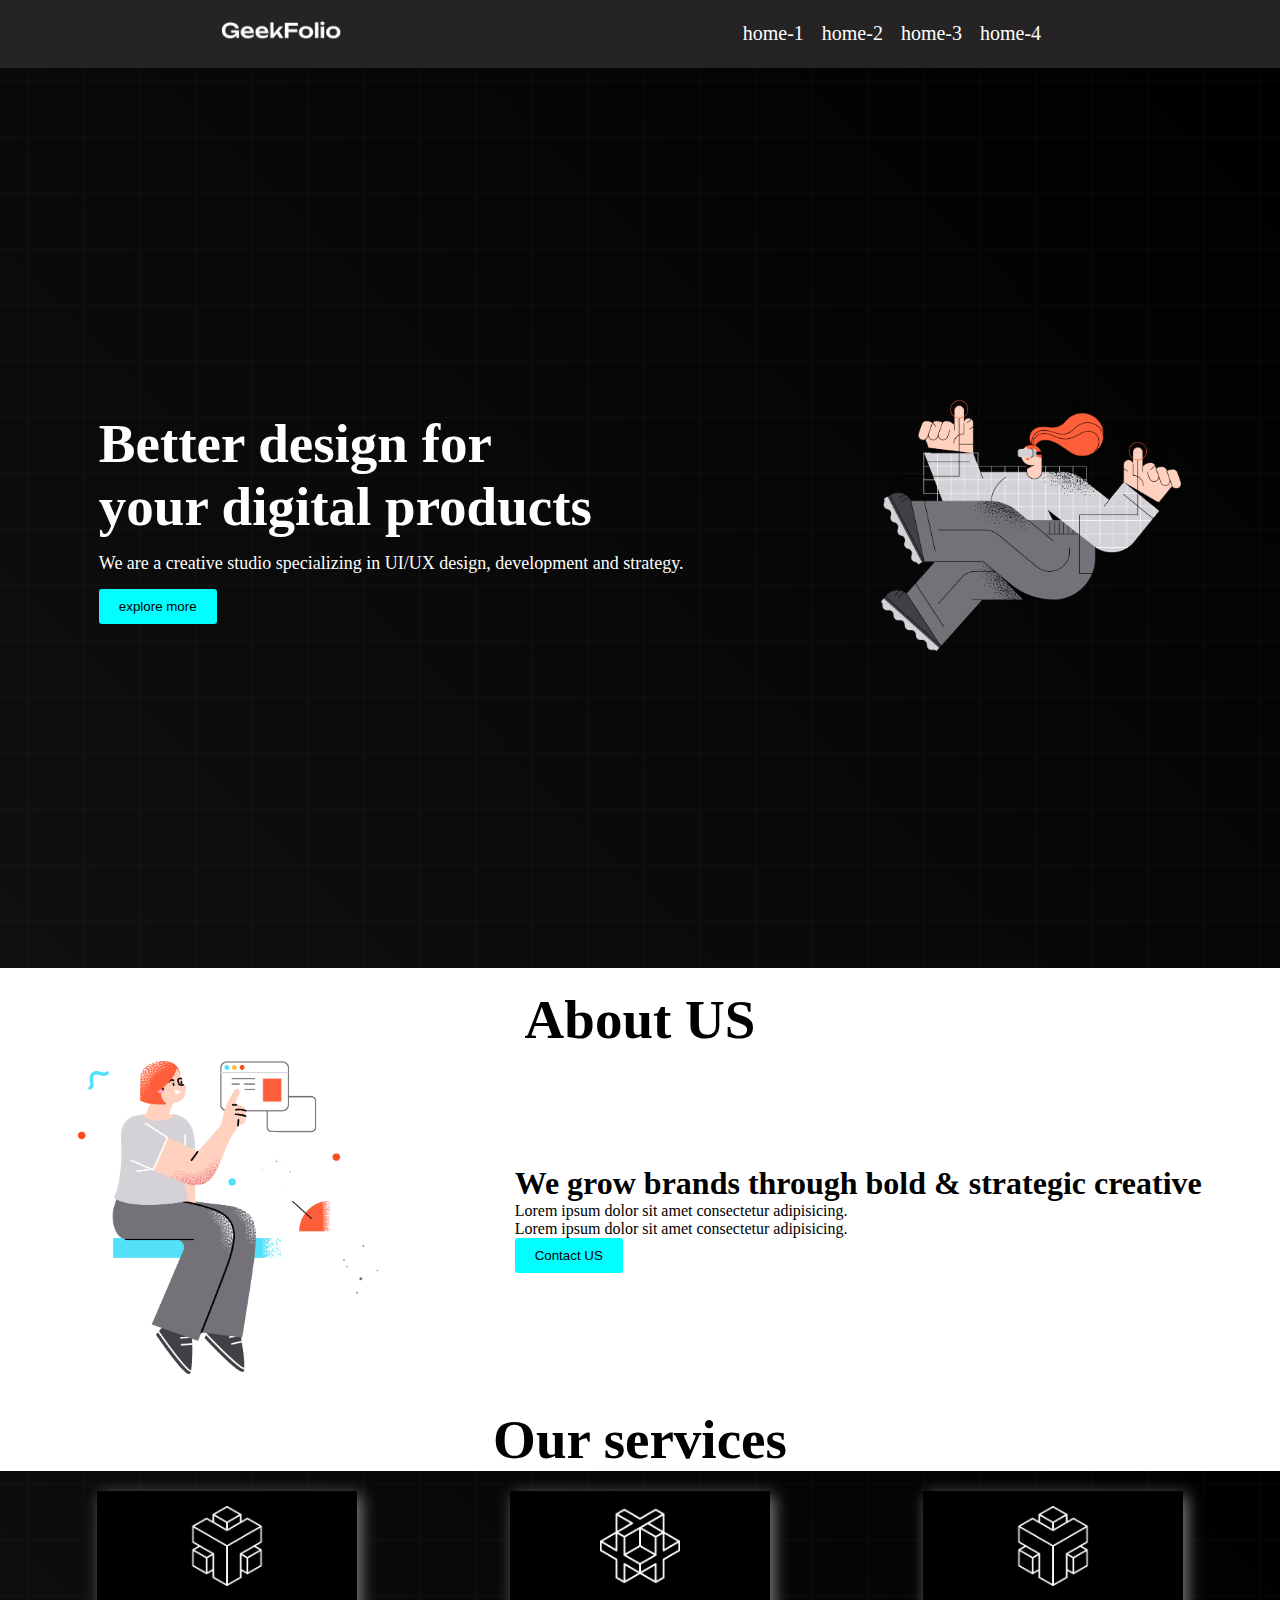
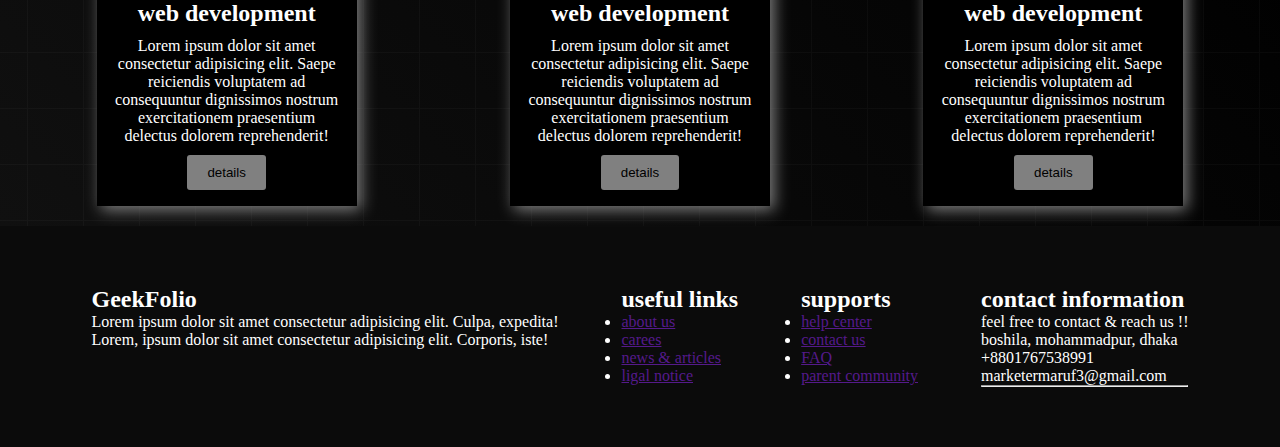
<file: index.html>
<!DOCTYPE html>
<html lang="en">
<head>
    <meta charset="UTF-8">
    <meta name="viewport" content="width=device-width, initial-scale=1.0">
    <title>Document</title>
    <link rel="stylesheet" href="style.css">
</head>
<body>

    <header>
        <nav>
            <div class="menu-container">
                <div class="logo">
                    <img class="logo-photo" src="./logo/logo-light.png" alt="" />
                </div>
                <div class="menus">
                    <li class="item">home-1</li>
                    <li class="item">home-2</li>
                    <li class="item">home-3</li>
                    <li class="item">home-4</li>
                </div>
            </div>
        </nav>
    </header>
    <main>
        <section>
            <div class="banner-container">
                <div class="banner-text">
                    <h1 class="title">Better design for <br> your digital products</h1>
                    <p class="description">
                       We are a creative studio specializing in UI/UX design, development and strategy.
                    </p>
                    <button class="btn">explore more</button>
                </div>
                <div class="banner-photo">
                    <img class="banner-img" src="./images/banner.png" alt="">

                </div>
            </div>
        </section>
        <section>
            <h1 class="title about-title">About US</h1>
            <div class="about-container">
                <div class="about-info">
                <h1>We grow brands through bold & strategic creative</h1>
                <p>Lorem ipsum dolor sit amet consectetur adipisicing.
                </p>
                <p>Lorem ipsum dolor sit amet consectetur adipisicing.</p>
                <button class="btn">Contact US</button>
                </div>
                    <div class="about-photo">
                        <img class="banner-img" src="./images/section.png" alt="">
                </div>
            </div>
        </section>
        <section>
            <h1 class="title about-title">Our services</h1>
            <div class="service-container">
                <div class="box">
                    <img class="icon" src="./icon/0.png" alt="">
                    <h2 class="box-title">web development</h2>
                    <p class="box-description">Lorem ipsum dolor sit amet consectetur adipisicing elit. Saepe reiciendis voluptatem ad consequuntur dignissimos nostrum exercitationem praesentium delectus dolorem reprehenderit!</p>
                    <button class="btn box-btn">details</button>
                </div>
                <div class="box">
                    <img class="icon" src="./icon/1.png" alt="">
                    <h2 class="box-title">web development</h2>
                    <p class="box-description">Lorem ipsum dolor sit amet consectetur adipisicing elit. Saepe reiciendis voluptatem ad consequuntur dignissimos nostrum exercitationem praesentium delectus dolorem reprehenderit!</p>
                    <button class="btn box-btn">details</button>
                </div>
                <div class="box">
                    <img class="icon" src="./icon/0.png" alt="">
                    <h2 class="box-title">web development</h2>
                    <p class="box-description">Lorem ipsum dolor sit amet consectetur adipisicing elit. Saepe reiciendis voluptatem ad consequuntur dignissimos nostrum exercitationem praesentium delectus dolorem reprehenderit!</p>
                    <button class="btn box-btn">details</button>
                </div>
            </div>
        </section>
    </main>
    <footer>
        <section>
                <div class="footer-container">
                <div class="box-footer">
                <h2 class="title-geekfolio">GeekFolio</h2>
                <p>Lorem ipsum dolor sit amet consectetur adipisicing elit. Culpa, expedita!</p>
                <p>Lorem, ipsum dolor sit amet consectetur adipisicing elit. Corporis, iste!</p>
            </div>
            <div class="box-footer">
                <h2 class="title-links">useful links</h2>
                <li><a href="">about us</a></li>
                <li><a href="">carees</a></li>
                <li><a href="">news & articles</a></li>
                <li><a href="">ligal notice</a></li>
            </div>
            <div class="box-footer">
                <h2 class="title-footer">supports</h2>
                <li><a href="">help center</a></li>
                <li><a href="">contact us</a></li>
                <li><a href="">FAQ</a></li>
                <li><a href="">parent community</a></li>
            </div>
            <div class="box-footer">
                <h2 class="title-footer">contact information</h2>
                <p>feel free to contact & reach us !! <br>boshila, mohammadpur, dhaka <br>+8801767538991 <br>marketermaruf3@gmail.com</p>

                <hr />
            </div>
            
        </section>
        
    </footer>

</body>
</html>
</file>
<file: style.css>
*{
    margin: 0px;
    padding: 0px;
}
.menu-container{
    background-color: rgb(37, 35, 35);
    padding: 20px;
    color: white;
    list-style: none;
    display: flex;
    align-items: center;
    justify-content: space-around;
}
.menus{
    display: flex;
}
.logo-photo{
    width: 120px;
}
.item{
    margin-right: 10px;
    padding-right: 8px;
    font-size: 20px;
    cursor: pointer;
}
.item:hover{
    color: aqua;
}

.banner-img{
    width: 300px;
}

.banner-container{
    display: flex;
    justify-content: space-around;
    height: 100vh;
    align-items: center;
    /* border: 2px solid gray; */
    color: white;
    background-image: url("./images/background.png"),linear-gradient(45deg,#101010,#000);
}
.title{
    font-size: 55px;
    font-weight: bold;
}

.description{
    font-size: 18px;
    margin-top: 15px;
    margin-bottom: 15px;
}.btn{
    padding: 10px 20px;
    background-color: aqua;
    border: none;
    border-radius: 3px;
}

.about-container{
    display: flex;
    justify-content: space-around;
    align-items: center;
    flex-direction: row-reverse;
    padding: 10px;
}

.about-title{
    text-align: center;
    padding-top: 20px;
}

.box{
    width: 230px;
    height: 285px;
    box-shadow: 4px 4px 15px gray;
    background-color: black;
    text-align: center;
    padding: 15px;
    color: white;
}
.icon{
    width: 80px;
}

.box-btn{
    background-color: gray;
    margin-top: 10px;
}

.box-title{
    padding: 10px;
}
.box-description{
    padding: 0px;
}
.service-container{
    display: flex;
    justify-content: space-around;
    padding: 20px;
    background-image: url("./images/background.png"),linear-gradient(45deg,#101010,#000);
}
.footer-container{
    display: flex;
    justify-content: space-around;
    padding: 60px;
    background-color: rgb(11, 11, 11);
    color: white;
}
</file>
